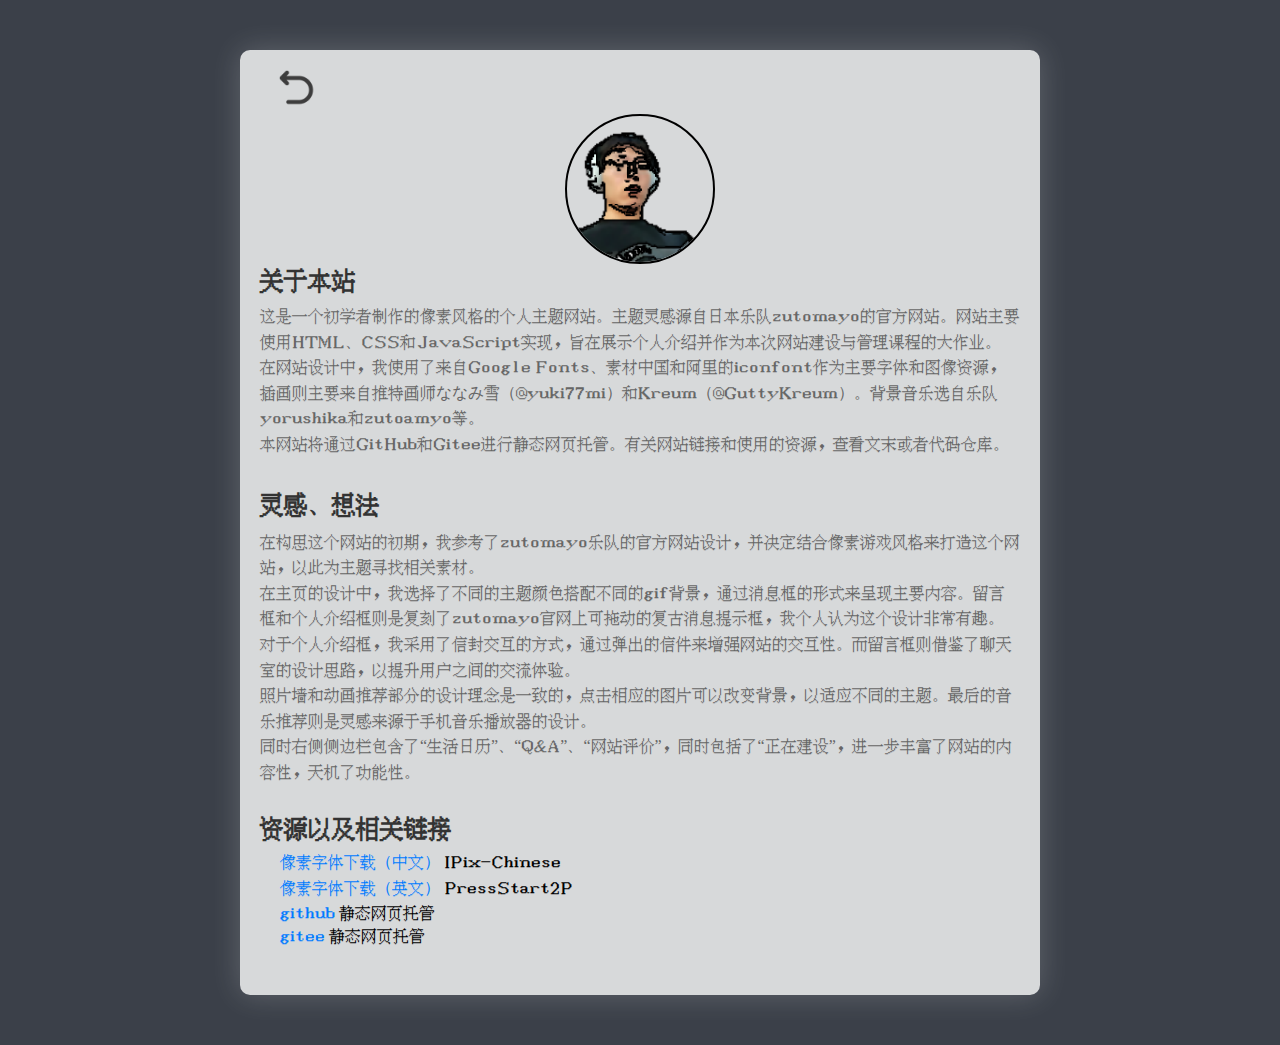
<file: about.html>
<!DOCTYPE html>
<html lang="en">
<head>
    <meta charset="UTF-8">
    <meta name="viewport" content="width=device-width, initial-scale=1.0">
    <title>关于本站</title>
    <link rel="stylesheet" href="style/body_opacity_up.css" type="text/css">
    <link rel="stylesheet" href="style/about.css" type="text/css">
</head>
<body>
    <div class="main-content">
        <div class="box-back">
            <img src="pic/back.png" onclick="backHome()">
        </div>
        <div class="content-top">
            <img src="pic/shaoyi.png">
            <div class="dialogue-box">
                <p>很高兴您能看到这里，感谢您对本站的探索！</p>
            </div>
            <div class="dialogue-box-2">
                <p>这是邵艺，你也可以叫我iyoahs(shaoyi逆序输出结果)。</p>
            </div>
        </div>

        <div class="section">
            <h2>关于本站</h2>
            <p>这是一个初学者制作的像素风格的个人主题网站。主题灵感源自日本乐队zutomayo的官方网站。网站主要使用HTML、CSS和JavaScript实现，旨在展示个人介绍并作为本次网站建设与管理课程的大作业。</p>
            <p>在网站设计中，我使用了来自Google Fonts、素材中国和阿里的iconfont作为主要字体和图像资源，插画则主要来自推特画师ななみ雪（@yuki77mi）和Kreum（@GuttyKreum）。背景音乐选自乐队yorushika和zutoamyo等。</p>
            <p>本网站将通过GitHub和Gitee进行静态网页托管。有关网站链接和使用的资源，查看文末或者代码仓库。</p>
        </div>

        <div class="section">
            <h2>灵感、想法</h2>
            <p>在构思这个网站的初期，我参考了zutomayo乐队的官方网站设计，并决定结合像素游戏风格来打造这个网站，以此为主题寻找相关素材。</p>
            <p>在主页的设计中，我选择了不同的主题颜色搭配不同的gif背景，通过消息框的形式来呈现主要内容。留言框和个人介绍框则是复刻了zutomayo官网上可拖动的复古消息提示框，我个人认为这个设计非常有趣。</p>
            <p>对于个人介绍框，我采用了信封交互的方式，通过弹出的信件来增强网站的交互性。而留言框则借鉴了聊天室的设计思路，以提升用户之间的交流体验。</p>
            <p>照片墙和动画推荐部分的设计理念是一致的，点击相应的图片可以改变背景，以适应不同的主题。最后的音乐推荐则是灵感来源于手机音乐播放器的设计。</p> 
            <p>同时右侧侧边栏包含了“生活日历”、“Q&A”、“网站评价”，同时包括了“正在建设”，进一步丰富了网站的内容性，天机了功能性。</p>
        </div>

        <div class="section">
            <h2>资源以及相关链接</h2>
            <ul>
                <li><a href="font/IPix-Chinese.ttf">像素字体下载（中文）</a> IPix-Chinese</li>
                <li><a href="font/PressStart2P-Regular.ttf">像素字体下载（英文）</a> PressStart2P</li>
                <li><a href="https://iyoahs314.github.io" target="_blank">github</a> 静态网页托管</li>
                <li><a href="https://iyoahs.gitee.io/iyoahs_site/" target="_blank">gitee</a> 静态网页托管</li>
            </ul>
        </div>
    </div>
    <script src="script/about.js" type="text/javascript"></script>
</body>
</html>
</file>
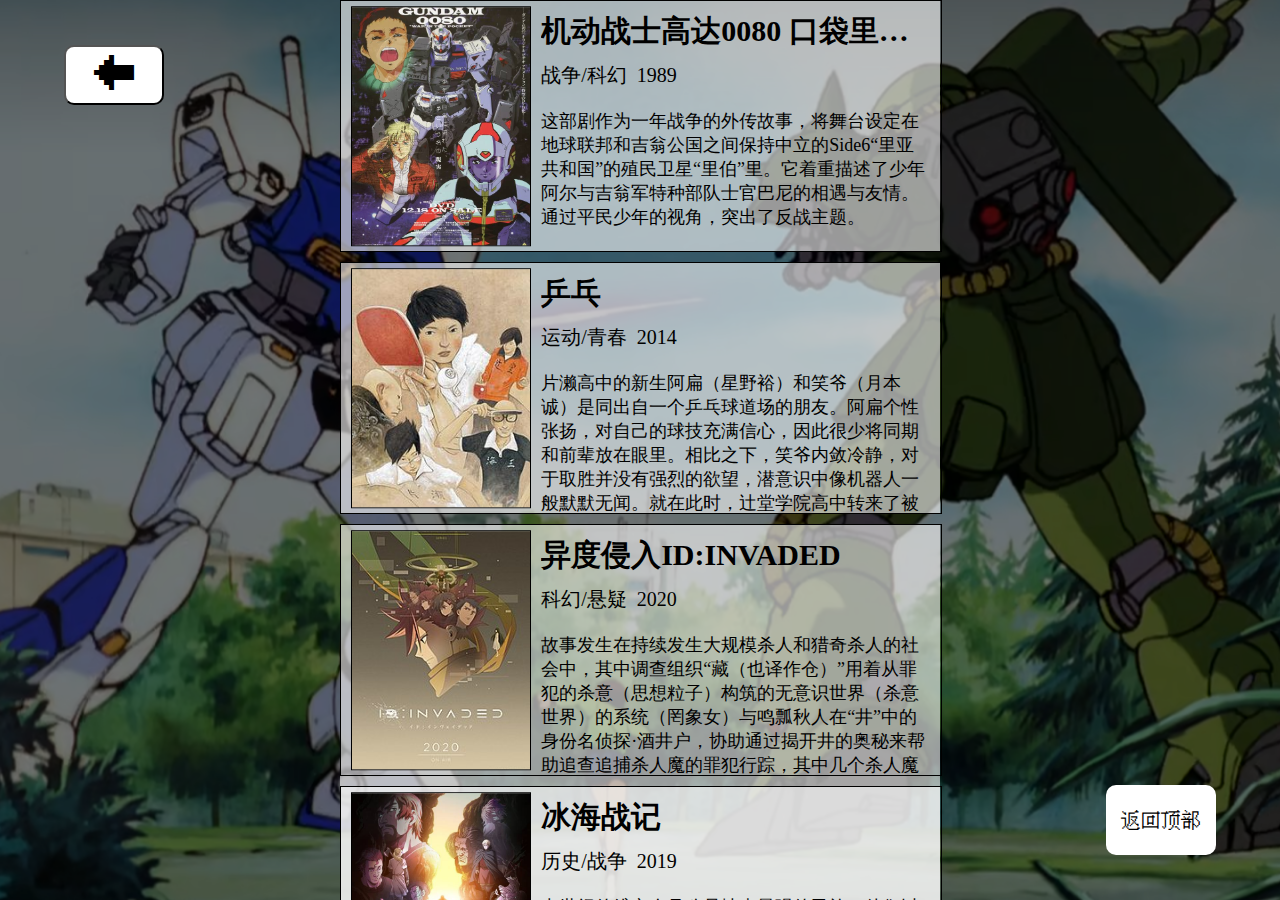
<file: anime.html>
<!DOCTYPE html>
<html lang="en">
<head>
    <meta charset="UTF-8">
    <meta name="viewport" content="width=device-width, initial-scale=1.0">
    <title>动画推荐</title>
    <link rel="stylesheet" href="style/body_opacity_up.css" type="text/css">
    <link rel="stylesheet" href="style/anime.css" type="text/css">
</head>
<body>
    <div class="main-body">
        <button class="back-home" onclick="backHome()">
            &larr;
        </button>
        <a href="#top-img" class="to-top">
            返回顶部
        </a>
        <div class="main-content">
            <div class="anime-content">
                <div class="anime-image-box">
                    <img src="pic/anime-pic/0080_gundam.jpg" id="top-img" onclick="changeBackground(event)">
                </div>
                <div class="anime-intro-box">
                    <div class="anime-title">
                        机动战士高达0080 口袋里的战争
                    </div>
                    <div class="anime-tag">
                        战争/科幻&nbsp;&nbsp;1989
                    </div>
                    <div class="anime-summary">
                        这部剧作为一年战争的外传故事，将舞台设定在地球联邦和吉翁公国之间保持中立的Side6“里亚共和国”的殖民卫星“里伯”里。它着重描述了少年阿尔与吉翁军特种部队士官巴尼的相遇与友情。通过平民少年的视角，突出了反战主题。
                    </div>
                </div>
            </div>
        </div>

        <div class="main-content">
            <div class="anime-content">
                <div class="anime-image-box">
                    <img src="pic/anime-pic/Pingpong.jpg" onclick="changeBackground(event)">
                </div>
                <div class="anime-intro-box">
                    <div class="anime-title">
                        乒乓
                    </div>
                    <div class="anime-tag">
                        运动/青春&nbsp;&nbsp;2014
                    </div>
                    <div class="anime-summary">
                        片濑高中的新生阿扁（星野裕）和笑爷（月本诚）是同出自一个乒乓球道场的朋友。阿扁个性张扬，对自己的球技充满信心，因此很少将同期和前辈放在眼里。相比之下，笑爷内敛冷静，对于取胜并没有强烈的欲望，潜意识中像机器人一般默默无闻。就在此时，辻堂学院高中转来了被踢出中国国家队的孔文革，他自视甚高，完全不把日本选手的技术放在眼里。与此同时，高手云集的海王学院高中也在备战接下来的大赛，他们正蓄势待发。
                    </div>
                </div>
            </div>
        </div>

        <div class="main-content">
            <div class="anime-content">
                <div class="anime-image-box">
                    <img src="pic/anime-pic/ID_INVADED.jpg" onclick="changeBackground(event)">
                </div>
                <div class="anime-intro-box">
                    <div class="anime-title">
                        异度侵入ID:INVADED
                    </div>
                    <div class="anime-tag">
                        科幻/悬疑&nbsp;&nbsp;2020
                    </div>
                    <div class="anime-summary">
                        故事发生在持续发生大规模杀人和猎奇杀人的社会中，其中调查组织“藏（也译作仓）”用着从罪犯的杀意（思想粒子）构筑的无意识世界（杀意世界）的系统（罔象女）与鸣瓢秋人在“井”中的身份名侦探·酒井户，协助通过揭开井的奥秘来帮助追查追捕杀人魔的罪犯行踪，其中几个杀人魔的井中出现了同样面貌的以约翰·沃克为命名的人影。
                </div>
            </div>
        </div>

        <div class="main-content">
            <div class="anime-content">
                <div class="anime-image-box">
                    <img src="pic/anime-pic/vinland_saga.jpg" onclick="changeBackground(event)">
                </div>
                <div class="anime-intro-box">
                    <div class="anime-title">
                        冰海战记
                    </div>
                    <div class="anime-tag">
                        历史/战争&nbsp;&nbsp;2019
                    </div>
                    <div class="anime-summary">
                        中世纪的维京人号称是地表最强的民族，他们以残暴的手段袭击欧陆。一位传说中的战士托尔兹的儿子托尔芬，父亲死后在残酷的战场上长大，跟着杀父仇人阿谢拉德四处征战，并在杀父仇人死后，在赎罪与救赎中找寻着梦幻的大地“文兰”。
                    </div>
                </div>
            </div>
        </div>

        <div class="main-content">
            <div class="anime-content">
                <div class="anime-image-box">
                    <img src="pic/anime-pic/summer_goust.jpg" onclick="changeBackground(event)">
                </div>
                <div class="anime-intro-box">
                    <div class="anime-title">
                        夏日幽灵
                    </div>
                    <div class="anime-tag">
                        治愈/青春/奇幻&nbsp;&nbsp;2021
                    </div>
                    <div class="anime-summary">
                        “知道夏日幽灵吗？”通过网络相识的高中生，友也、葵、凉。据称，都市传说中被称作“夏日幽灵”的是一位年轻女性的幽灵，只要燃放烟花她就会现身。无法迈向心仪人生的“友也”寻找不到容身之处的"葵"美好未来不翼而飞的"凉"他们分别有着必须见到夏日幻魂的理由。在生与死交织的夏夜，三人各自的思虑会迈向何方呢——
                    </div>    
                </div>
            </div>
        </div>

        <div class="main-content">
            <div class="anime-content">
                <div class="anime-image-box">
                    <img src="pic/anime-pic/linnneng100.jpg" onclick="changeBackground(event)">
                </div>
                <div class="anime-intro-box">
                    <div class="anime-title">
                        灵能100%
                    </div>
                    <div class="anime-tag">
                        励志/青春/战斗&nbsp;&nbsp;2019
                    </div>
                    <div class="anime-summary">
                        眼睛只看到金钱的江湖骗子灵幻新隆衣冠楚楚，道貌岸然，巧舌如簧，他以灵能力者的身份替委托者解决各种诡异事件，其实半点灵力没有。每当遇见真正的恶灵而又无法解决时，灵幻便会叫来他的弟子——真正拥有超强令能力的中学生影山茂夫（绰号“龙套”）。龙套君无论在学校还是家中都毫无存在感，呆呆傻傻的他隐藏着常人甚至灵能力者都难以想象的可怕力量。每当他的灵能力值达到100%时，他的对手必将遭遇有生以来最可怕的回忆。在与灵幻老师修行的过程中，龙套君遇到了各式各样的敌人，灵魂深处的自我也渐渐苏醒
                    </div>    
                </div>
            </div>
        </div>

        <div class="main-content">
            <div class="anime-content">
                <div class="anime-image-box">
                    <img src="pic/anime-pic/jishengshou.jpg" onclick="changeBackground(event)">
                </div>
                <div class="anime-intro-box">
                    <div class="anime-title">
                        寄生兽:生命的准则
                    </div>
                    <div class="anime-tag">
                        恐怖/科幻/黑暗&nbsp;&nbsp;2014
                    </div>
                    <div class="anime-summary">
                        某天于地球上空出现无数孢子，从孢子中诞生的幼虫侵入人类身体后，游向脑部并进行寄生，完成后便与脑部同化。被寄生后头部能任意变形，并开始捕杀与宿主同种的人类。由于寄生生物的出现导致频频出现“碎尸杀人事件”，但人类却欠缺警觉性地忽视这些惨案，而随着寄生生物逐渐了解人类社会后，学会了计划组织并利用政治的权柄保障己方族类的生存，人类的未来陷入无尽的恐慌中。
                    </div>    
                </div>
            </div>
        </div>

        <div class="main-content">
            <div class="anime-content">
                <div class="anime-image-box">
                    <img src="pic/anime-pic/boys_school.jpg" onclick="changeBackground(event)">
                </div>
                <div class="anime-intro-box">
                    <div class="anime-title">
                        男子高中生的日常
                    </div>
                    <div class="anime-tag">
                        校园/青春/喜剧&nbsp;&nbsp;2012
                    </div>
                    <div class="anime-summary">
                        《男子高中生的日常》以真田北男校为舞台，围绕着主角忠邦，以及他的死党秀则和吉竹的日常高中生活而展开。忠邦主要担任吐槽的角色，长相中性的他常常被秀则和吉竹联合欺负。登场人物还有同校学生会的元治、唐泽、副会长和会长等人，这是一群基本上没有女朋友的男校学生，在鲜有女生参与的情况下，展开了插科打诨的日常高中生活。
                    </div>    
                </div>
            </div>
        </div>
    </div>

    <script src="script/anime.js" type="text/javascript"></script>
</body>
</html>
</file>
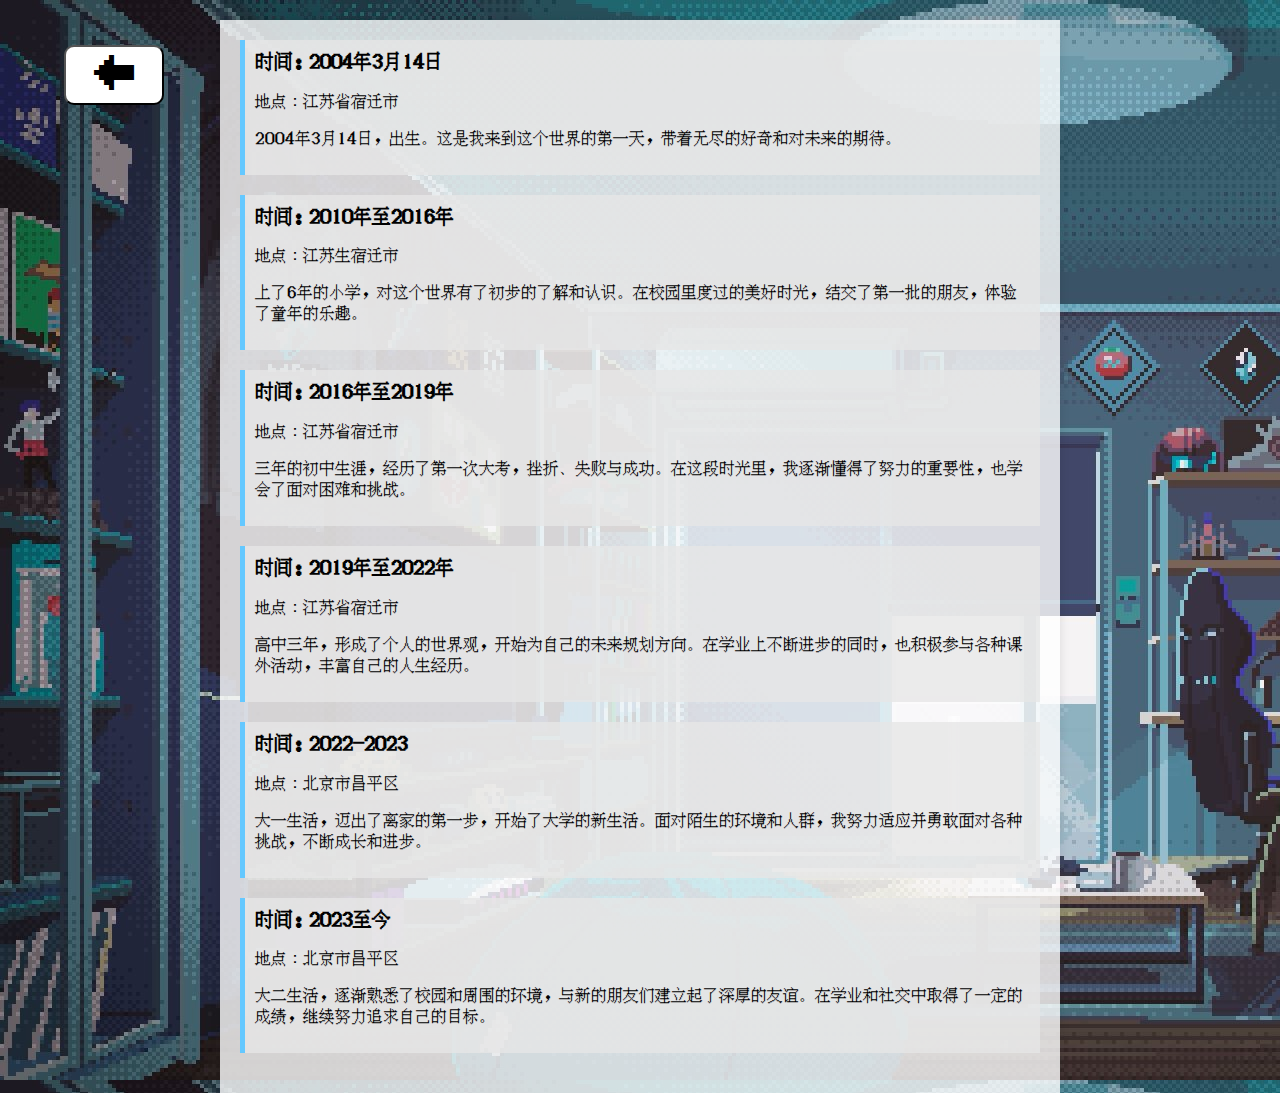
<file: calendar.html>
<!DOCTYPE html>
<html lang="en">
<head>
<meta charset="UTF-8">
<meta name="viewport" content="width=device-width, initial-scale=1.0">
<title>生活日历</title>
<link rel="stylesheet" href="style/body_opacity_up.css" type="text/css">
<link rel="stylesheet" href="style/calendar.css">
</head>
<body>
    <button class="back-home" onclick="backHome()">
        &larr;
    </button>
    <div class="schedule-container">
        <div class="event">
            <h3>时间: 2004年3月14日</h3>
            <p>地点：江苏省宿迁市</p>
            <p>2004年3月14日，出生。这是我来到这个世界的第一天，带着无尽的好奇和对未来的期待。</p>
        </div>
        <div class="event">
            <h3>时间: 2010年至2016年</h3>
            <p>地点：江苏生宿迁市</p>
            <p>上了6年的小学，对这个世界有了初步的了解和认识。在校园里度过的美好时光，结交了第一批的朋友，体验了童年的乐趣。</p>
        </div>
        <div class="event">
            <h3>时间: 2016年至2019年</h3>
            <p>地点：江苏省宿迁市</p>
            <p>三年的初中生涯，经历了第一次大考，挫折、失败与成功。在这段时光里，我逐渐懂得了努力的重要性，也学会了面对困难和挑战。</p>
        </div>
        <div class="event">
            <h3>时间: 2019年至2022年</h3>
            <p>地点：江苏省宿迁市</p>
            <p>高中三年，形成了个人的世界观，开始为自己的未来规划方向。在学业上不断进步的同时，也积极参与各种课外活动，丰富自己的人生经历。</p>
        </div>
        <div class="event">
            <h3>时间: 2022-2023</h3>
            <p>地点：北京市昌平区</p>
            <p>大一生活，迈出了离家的第一步，开始了大学的新生活。面对陌生的环境和人群，我努力适应并勇敢面对各种挑战，不断成长和进步。</p>
        </div>
        <div class="event">
            <h3>时间: 2023至今</h3>
            <p>地点：北京市昌平区</p>
            <p>大二生活，逐渐熟悉了校园和周围的环境，与新的朋友们建立起了深厚的友谊。在学业和社交中取得了一定的成绩，继续努力追求自己的目标。</p>
        </div>
    </div>
</body>
<script src="script/problem-calendar.js" type="text/javascript"></script
</html>
</file>
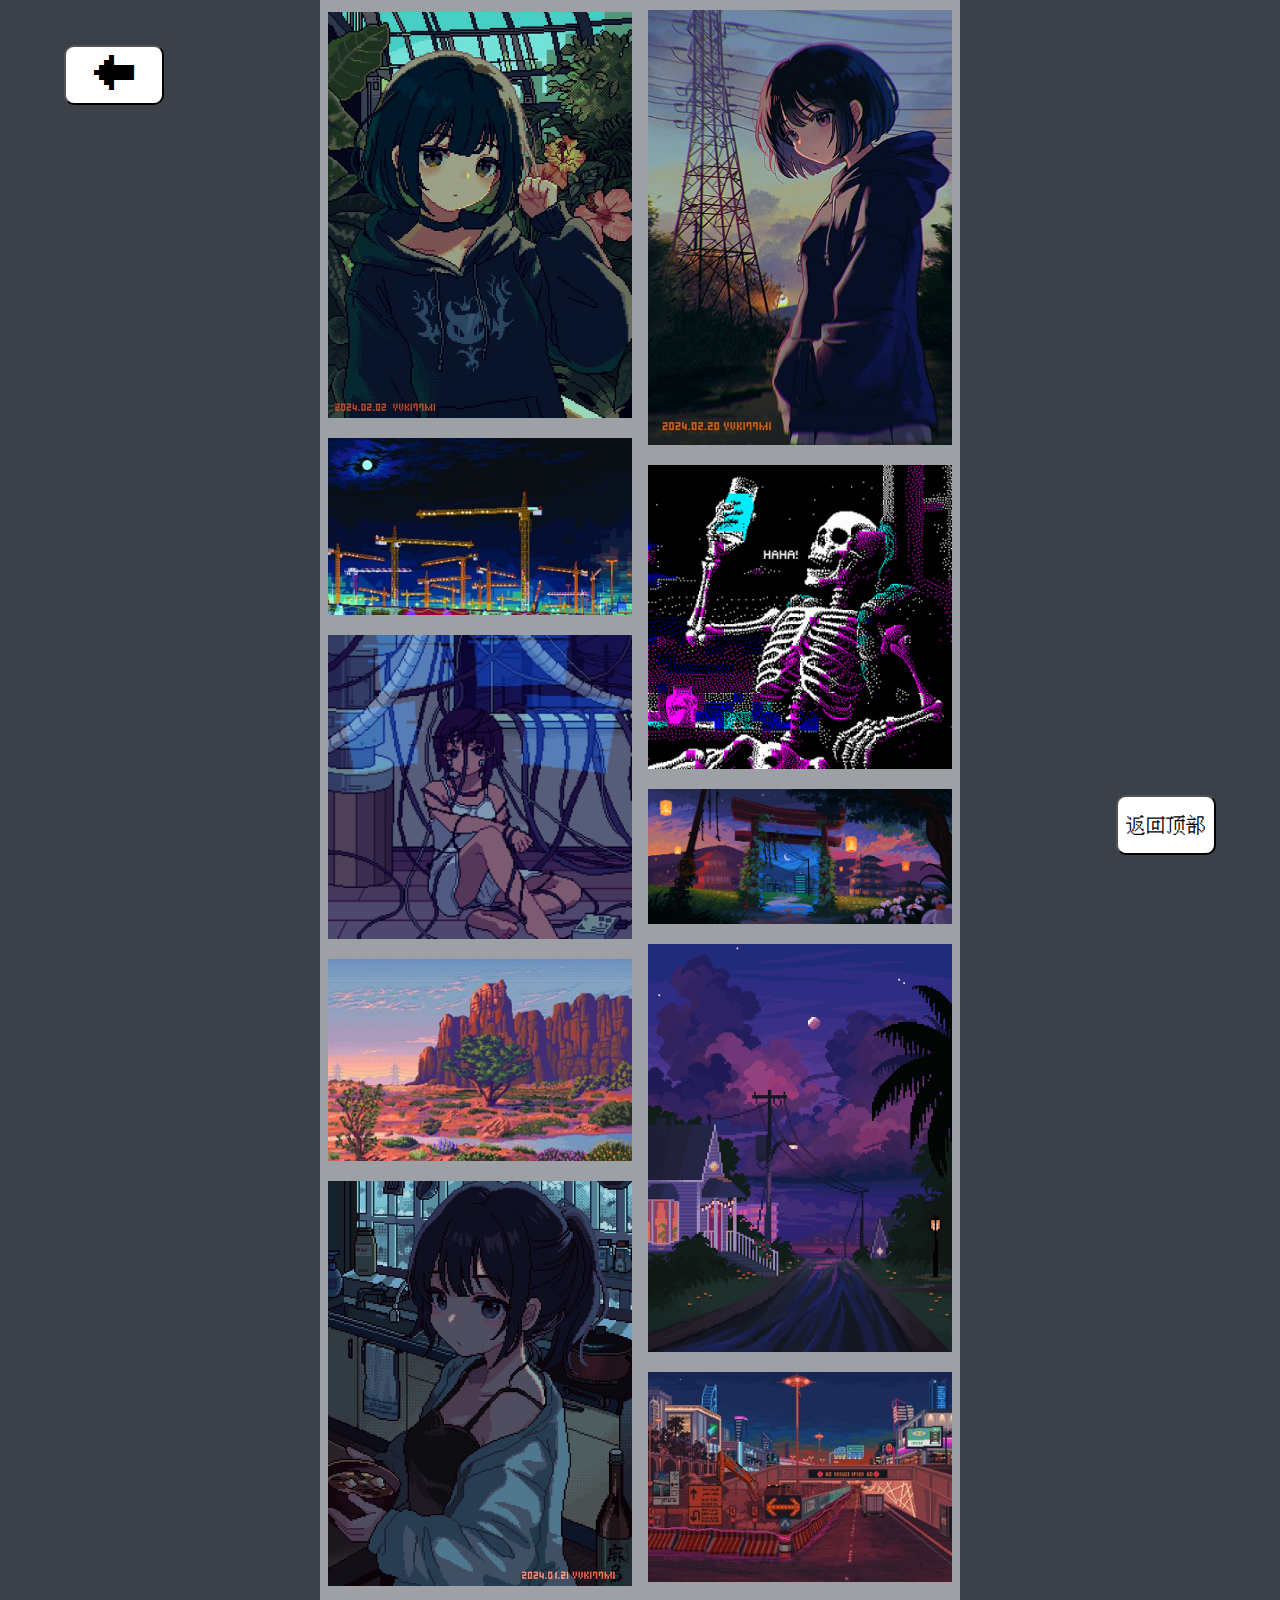
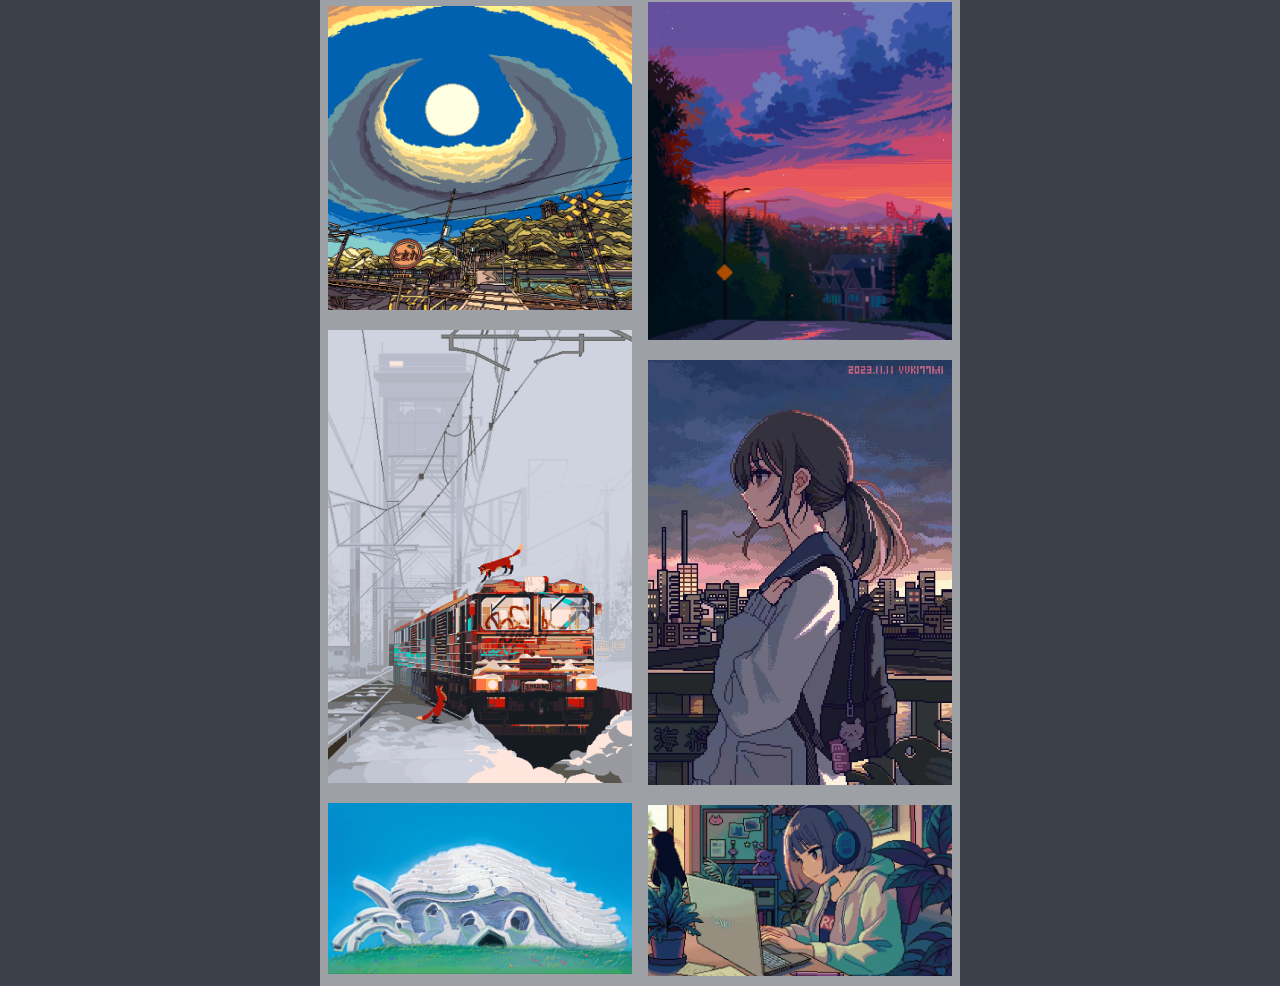
<file: image.html>
<!DOCTYPE html>
<html lang="en">
<head>
<meta charset="UTF-8">
<meta name="viewport" content="width=device-width, initial-scale=1.0">
<title>图片集锦</title>
<link rel="stylesheet" href="style/body_opacity_up.css" type="text/css">
<link rel="stylesheet" href="style/image.css" type="text/css">
</head>
<body>
  <button class="back-home" onclick="backHome()">
   &larr;
  </button>
  <button class="to-top" onclick="topFunction()">
    返回顶部
  </button>
  <div class="image-wall">
    <div class="image-wall-left">
      <img src="pic/image_wall/image1.jpg" onclick="changeBackground(event)">
      <img src="pic/image_wall/image2.jpg" onclick="changeBackground(event)">
      <img src="pic/image_wall/image3.jpg" onclick="changeBackground(event)">
      <img src="pic/image_wall/image4.jpg" onclick="changeBackground(event)">
      <img src="pic/image_wall/image5.jpg" onclick="changeBackground(event)">
      <img src="pic/image_wall/image6.jpg" onclick="changeBackground(event)">
      <img src="pic/image_wall/image7.jpg" onclick="changeBackground(event)">
      <img src="pic/image_wall/image8.jpg" onclick="changeBackground(event)">
    </div>

    <div class="image-wall-right">
      <img src="pic/image_wall/image9.jpg" onclick="changeBackground(event)">
      <img src="pic/image_wall/image10.jpg" onclick="changeBackground(event)">
      <img src="pic/image_wall/image11.jpg" onclick="changeBackground(event)">
      <img src="pic/image_wall/image12.jpg" onclick="changeBackground(event)">
      <img src="pic/image_wall/image13.jpg" onclick="changeBackground(event)">
      <img src="pic/image_wall/image14.jpg" onclick="changeBackground(event)">
      <img src="pic/image_wall/image15.jpg" onclick="changeBackground(event)">
      <img src="pic/image_wall/image16.jpg" onclick="changeBackground(event)">
    </div>
  </div>
  <script src="script/image.js" type="text/javascript"></script>
</body>
</html>
</file>
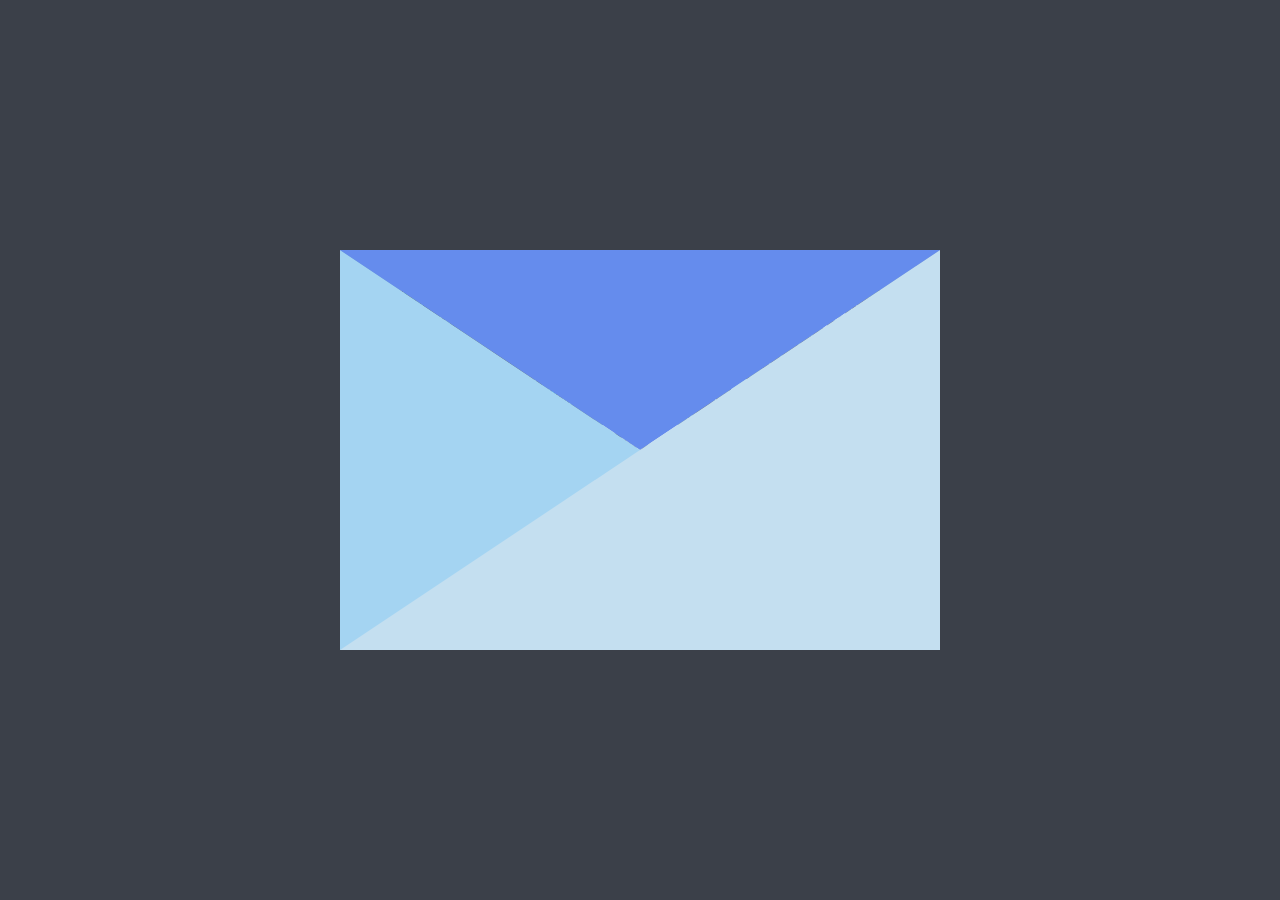
<file: intro.html>
<!DOCTYPE html>
<html lang="en">
<head>
    <meta charset="UTF-8">
    <meta name="viewport" content="width=device-width, initial-scale=1.0">
    <title>个人介绍</title>
    <link rel="stylesheet" href="style/body_opacity_up.css" type="text/css"1>
    <link rel="stylesheet" href="style/intro.css" type="text/css">
</head>
<body>
    <div class="wrapper">
        <div class="lid one"></div>
        <div class="lid two"></div>
        <div class="envelope"></div>
        <div class="letter">
            <div class="thumbnail">
                <div class="click-background-box">
                    <img src="pic/intro_background.png" class="click-img">
                </div>
                <div class="img-box">
                    <img src="pic/iyoahs.jpg" class="pic-iyoahs">
                </div>
                <div class="main-body">
                    <div class="part">
                        <h2>Abort Me</h2>
                        <p>Name:邵艺(iyoahs)</p>
                        <p>School:华北电力大学(NCEPU)</p>
                        <p>Major:信息管理与信息系统</p>
                        <p>Age:20岁</p>
                        <h2>Skills</h2>
                        <p>编程语言:python、java、c语言、javaScript</p>
                        <p>技能方向:计算机视觉、机器学习、深度学习、web前后端</p>
                        <h2>Hobbies</h2>
                        <p>动画、漫画、高达模型制作、J-Pop</p>
                    </div>
                    <div class="back-index-box">
                        <div class="back-index">返回主页</div>
                    </div>
                </div>
            </div>
        </div>
    </div>
</body>
<script src="script/intro.js" type="text/javascript"></script>
</html>
</file>
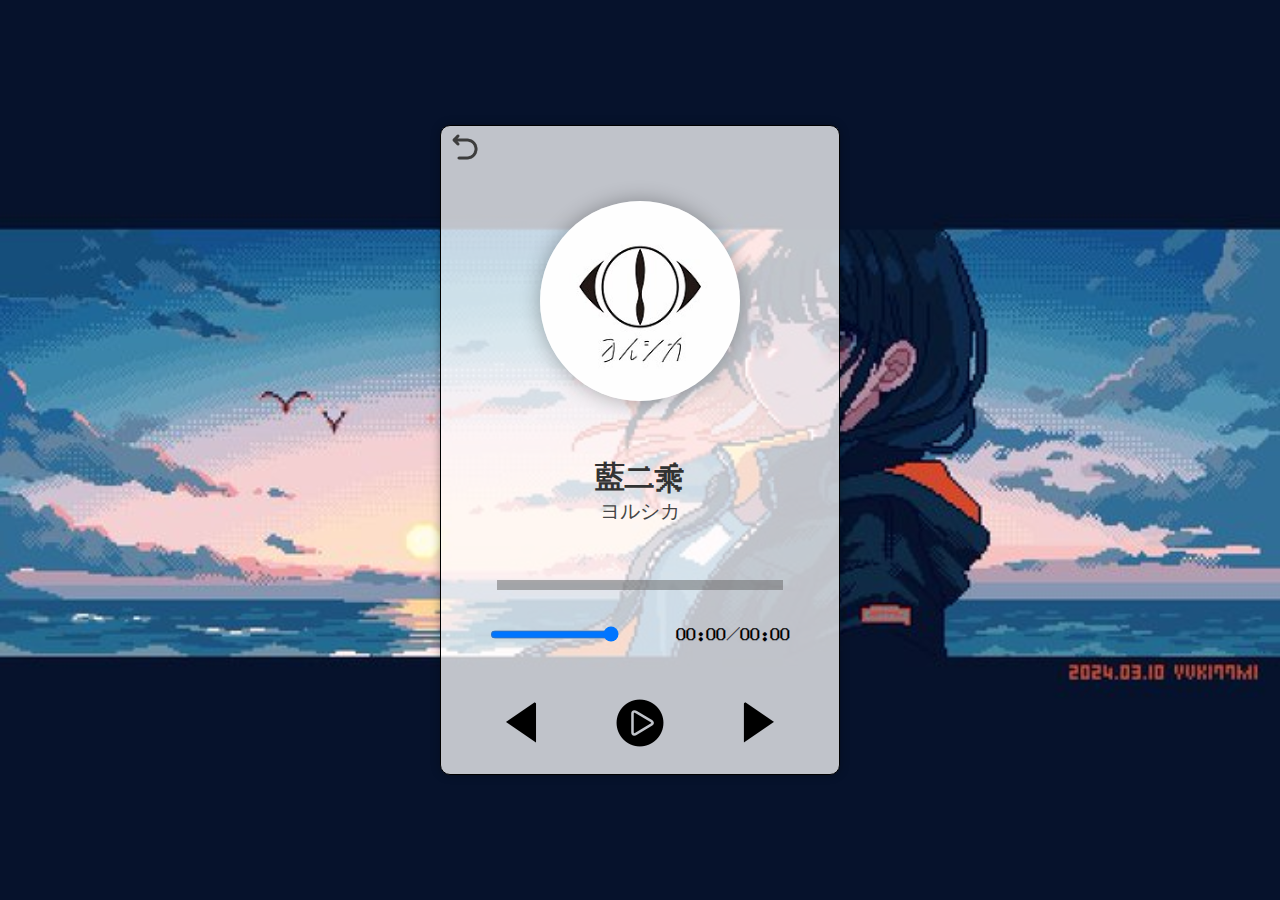
<file: music.html>
<!DOCTYPE html>
<html lang="en">
<head>
    <meta charset="UTF-8">
    <meta name="viewport" content="width=device-width, initial-scale=1.0">
    <title>音乐推荐</title>
    <link rel="stylesheet" href="style/body_opacity_up.css" type="text/css">
    <link rel="stylesheet" href="style/music.css" type="text/css">
</head>
<body> 
   <div class="main-content">
        <div class="box-back">
            <img src="pic/back.png" onclick="backHome()">
        </div>
        <div class="box-player">
            <div class="cd-image pause"></div>
            <div class="music-info">
                <div class="music-name">藍二乘</div>
                <div class="music-artist">ヨルシカ</div>
            </div>
            <div id="progressBar" onclick="changeProgress(event)">
                <div id="progress"></div>
            </div>
            <div class="time-sound">
                <input type="range" min="0" max="1" step="0.01" value="1" oninput="setVolume(this.value)">
                <div class="time">00:00/00:00</div>
            </div>
            <audio id="myAudio" src="music/yorushika_藍二乘.mp3"></audio>
            <div class="buttons">
                <div class="button left" onclick="toPrevMusic()"></div>
                <div class="button play-button" onclick="playPause()"></div>
                <div class="button right" onclick="toNextMusic()"></div>
            </div>
        </div>
   </div>
   <script src="script/music.js" type="text/javascript"></script>
</body>
</html>
</file>
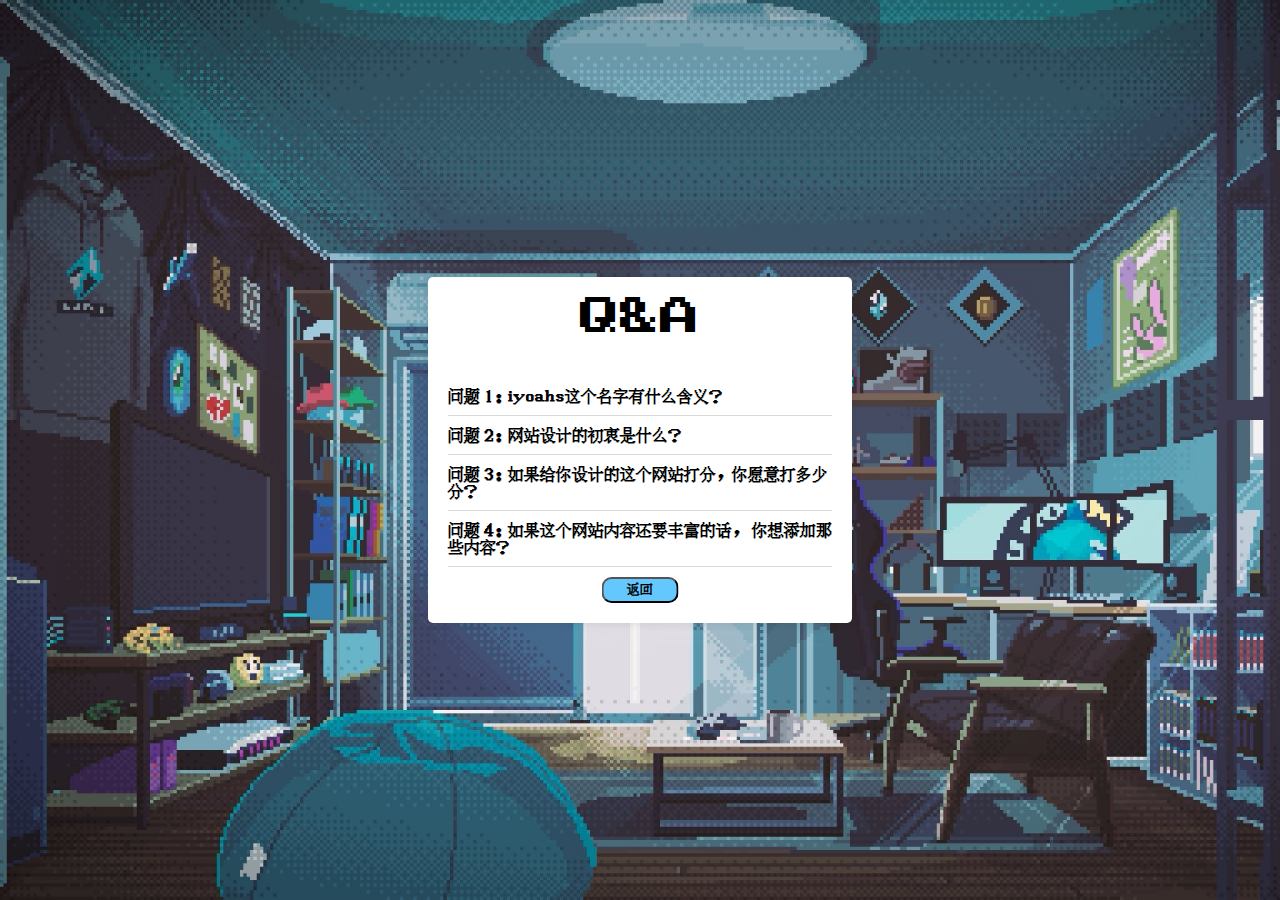
<file: problem.html>
<!DOCTYPE html>
<html lang="en">
<head>
<meta charset="UTF-8">
<meta name="viewport" content="width=device-width, initial-scale=1.0">
<title>Q&A</title>
<link rel="stylesheet" href="style/body_opacity_up.css" type="text/css">
<link rel="stylesheet" href="style/problem.css" type="text/css">
</head>
<body>

<div class="faq-container">
    <div class="title">Q&A</div>
    <div class="faq-item">
        <div class="faq-question">问题 1: iyoahs这个名字有什么含义?</div>
        <div class="faq-answer">答案 1: shaoyi 反过来写就是 iyoahs。</div>
    </div>
    <div class="faq-item">
        <div class="faq-question">问题 2: 网站设计的初衷是什么?</div>
        <div class="faq-answer">答案 2: 网站原本是打算放在个人服务器上进行展示，机缘巧合，正好依托“网站建设与管理”这门课程。</div>
    </div>
    <div class="faq-item">
        <div class="faq-question">问题 3: 如果给你设计的这个网站打分，你愿意打多少分?</div>
        <div class="faq-answer">答案 3: 如果满分是100分,我认为能打60。剩下的30分主要是针对部分设计的新手引导功能没有做的很好,由于赶工时以及接下来还有其他的任务,包括想做的比如网页互动游戏功能模块未能实现,基于素材的限制,添加一些视频素材丰富内容也未能进行,很多代码冗余重复也未能优化。</div>
    </div>
    <div class="faq-item">
        <div class="faq-question">问题 4: 如果这个网站内容还要丰富的话， 你想添加那些内容?</div>
        <div class="faq-answer">答案 4: 之前看到过一个网页版的猫咪游戏,用户的鼠标就是逗猫棒,猫咪会根据用户行为做出反馈,我觉得这个很有意思。同时,类似于一些网页探索解密游戏,我也想试试。也可以尝试使用openai的web api等,实现一些有趣的在线聊天机器人等。</div>
    </div>
    <button onclick="backHome()">返回</button>
</div>

<script src="script/problem-calendar.js" type="text/javascript"></script>

</body>
</html>
</file>
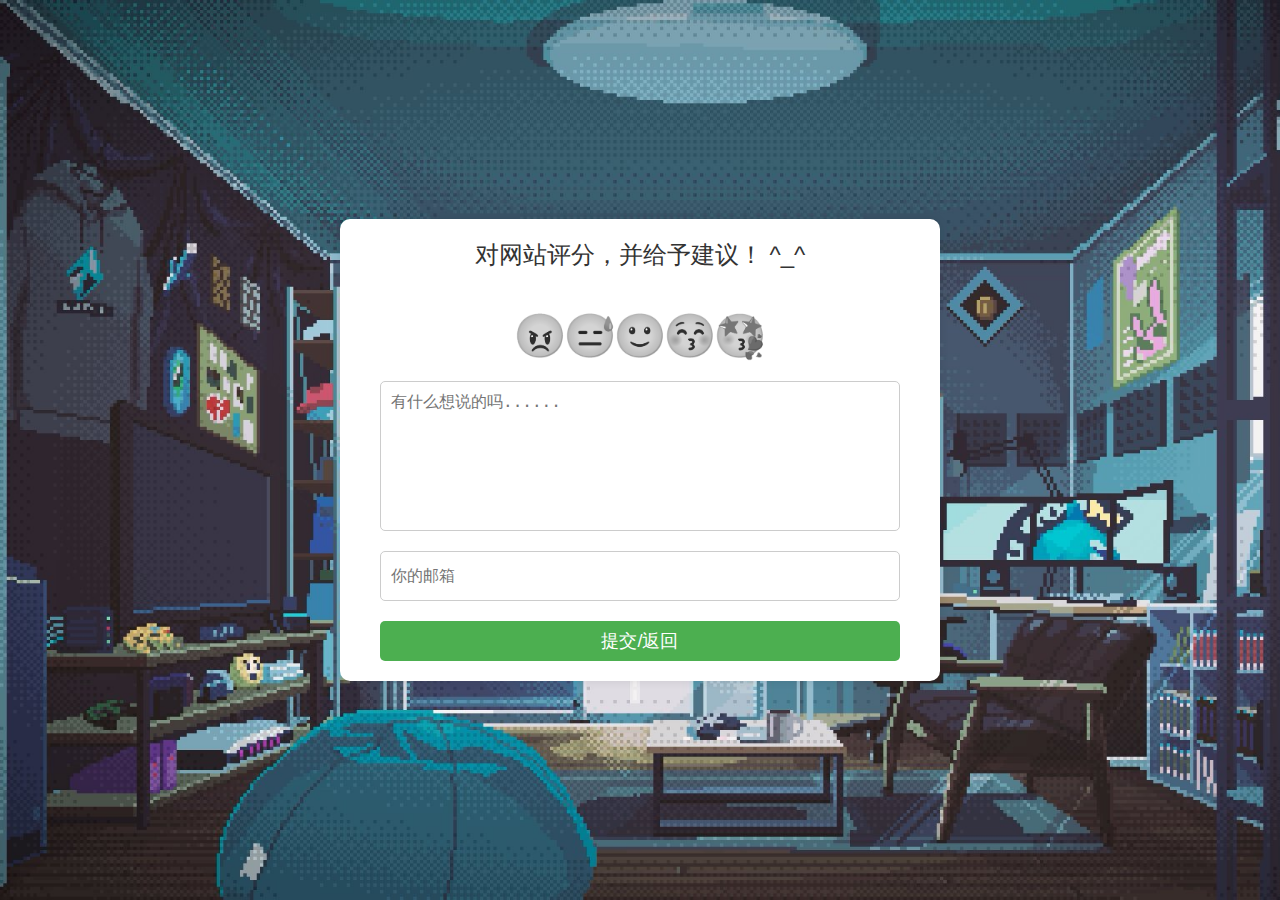
<file: star.html>
<!DOCTYPE html>
<html lang="en">
<head>
    <meta charset="UTF-8">
    <meta name="viewport" content="width=device-width, initial-scale=1.0">
    <title>Feedback</title>
    <link rel="stylesheet" href="style/body_opacity_up.css" type="text/css">
    <link rel="stylesheet" href="style/star.css" type="text/css">
</head>
<body>
    <div class="main-container">
        <div class="heading">
            对网站评分，并给予建议！ ^_^
        </div>
        <div class="star-container">
            <div class="stars" style="background-image: url('pic/star_level_dark1.png');"></div>
            <div class="stars" style="background-image: url('pic/star_level_dark2.png');"></div>
            <div class="stars" style="background-image: url('pic/star_level_dark3.png');"></div>
            <div class="stars" style="background-image: url('pic/star_level_dark4.png');"></div>
            <div class="stars" style="background-image: url('pic/star_level_dark5.png');"></div>
        </div>
        <textarea name="feedback" id="feedback" placeholder="有什么想说的吗......" rows="5"></textarea>
        <input type="email" name="name" id="name" placeholder="你的邮箱">
        <button class="fadeback-button" onclick="submit()">提交/返回</button>
    </div>
</body>
<script src="script/star.js" type="text/javascript"></script>
</html>
</file>
<file: style/body_opacity_up.css>
body {
    opacity: 1;
    animation: opacity_up 1s;
}

@keyframes opacity_up {
    from {
        opacity: 0;
    }
    to {
        opacity: 1;
    }
}
</file>
<file: style/about.css>
@font-face {
    font-family: "IPix";
    src: url("../font/IPix-Chinese.ttf");
}

* {
    margin: 0;
    padding: 0;
    box-sizing: border-box;
    font-family: "IPix";
}

body {
    font-family: Arial, sans-serif;
    background-color: #3B4049;
}

.box-back {
    position: relative;
    width: 100%;
    height: auto;
}

.box-back img {
    width: 40px;
    aspect-ratio: 1 / 1;
    position: relative;
    top: 2%;
    left: 2%;
    background-size: cover;
    background-position: center;
    cursor: pointer;
    transition: all 0.1s;
}

.box-back img:hover {
    transform: scale(1.1);
}

.main-content {
    max-width: 800px;
    margin: 50px auto;
    background-color: rgba(255, 255, 255, 0.8);
    border-radius: 10px;
    box-shadow: 0 0 30px rgba(255, 255, 255, 0.2);
    padding: 20px;
}

.content-top {
    position: relative;
}

.content-top img {
    position: relative;
    left: 50%;
    transform: translateX(-50%);
    width: 150px;
    height: 150px;
    border-radius: 50%;
    border: 2px solid black;
    cursor: pointer;
}

.dialogue-box {
    opacity: 0;
    position: absolute;
    bottom: 50%;
    left: calc(50% + 100px);
    background-color: white;
    border: 1px solid black;
    border-radius: 5px;
    padding: 10px;
    width: 200px;
    text-align: center;
    font-size: 18px;
    color: black;
    box-shadow: 0 0 10px rgba(0, 0, 0, 0.2);
}

.dialogue-box-2 {
    opacity: 0;
    position: absolute;
    bottom: 35%;
    right: calc(50% + 100px);
    background-color: white;
    border: 1px solid black;
    border-radius: 5px;
    padding: 10px;
    width: 200px;
    text-align: center;
    font-size: 18px;
    color: black;
    box-shadow: 0 0 10px rgba(0, 0, 0, 0.2);
}

.section {
    margin-bottom: 30px;
}

.section h2 {
    font-size: 24px;
    margin-bottom: 10px;
    color: #333;
}

.section p {
    font-size: 16px;
    line-height: 1.6;
    color: #666;
}

.section ul {
    list-style: none;
    padding-left: 20px;
}

.section ul li {
    margin-bottom: 5px;
}

.section ul li a {
    color: #007bff;
    text-decoration: none;
    transition: color 0.3s ease;
}

.section ul li a:hover {
    color: #0056b3;
}

@keyframes dialog-appear {
    0% {
        opacity: 0;
    }
    50% {
        opacity: 0.6;
    }
    94% {
        opacity: 1;
    }
    97% {
        opacity: 0;
    }
    100% {
        opacity: 1;
    }
}
</file>
<file: style/anime.css>
@font-face {
    font-family: "press";
    src: url("../font/PressStart2P-Regular.ttf");
  }

@font-face {
    font-family: "IPix";
    src: url("../font/IPix-Chinese.ttf");
}

* {
    margin: 0;
    padding: 0;
}

body {
    width: 100vw;
    height: 100vh;
    background-image: url("../pic/anime-pic/0080_gundam_back.jpg");
    background-size: cover;
    background-position: center;
    overflow-x: hidden;
    transition: all 1s ease-in-out;
}

.main-body {
    width: 100%;
    height: 100%;
    background-color: rgba(0, 0, 0, 0.5);
    overflow-x: hidden;
    scroll-behavior: smooth;
}

.back-home {
    position: fixed;
    top: 5%;
    left: 5%;
    width: 100px;
    height: 60px;
    border-radius: 10px;
    font-size: 40px;
    font-family: press;
    color: black;
    background-color: white;
    cursor: pointer;
    text-align: center;
    padding: 5px;
}

.back-home:hover {
    color: white;
    background-color: black;
    animation: text-move 1s infinite;
}

.to-top {
    display: flex;
    justify-content: center;
    align-items: center;
    position: fixed;
    bottom: 5%;
    right: 5%;
    width: 100px;
    height: 60px;
    border-radius: 10px;
    font-size: 20px;
    font-family: IPix;
    color: black;
    background-color: white;
    cursor: pointer;
    text-align: center;
    padding: 5px;
    text-decoration: none;
}

.to-top:hover {
    background-color: black;
    color: white;
}

.back-color {
    position: absolute;
    width: 100vw;
    height: 100%;
}

.main-content {
    position: relative;
    left: 50%;
    transform: translateX(-50%);
    width: 600px;
    background-color: rgba(255, 255, 255, 0.6);
}

.main-content .anime-content {
    width: 100%;
    height: 250px;
    border: 1px solid black;
    margin-bottom: 10px;
    display: flex;
    justify-content: space-between;
}

.main-content .anime-content .anime-image-box {
    height: 95%;
    aspect-ratio: 3 / 4;
    border: 1px solid black;
    position: relative;
    top: 50%;
    transform: translateY(-50%);
    margin-left: 10px;
}

.main-content .anime-content .anime-image-box img {
    height: 100%;
    width: 100%;
    object-fit: cover;
    transition: all 0.4s;
    cursor: pointer;
}

.main-content .anime-content .anime-image-box img:hover {
    opacity: 0.7;
}

.main-content .anime-content .anime-intro-box {
    flex: 1;
    margin: 10px;
    width: 400px;
    height: 240px;
    overflow-y: scroll;
    overflow-x: hidden;
} 

.main-content .anime-content .anime-intro-box::-webkit-scrollbar {
    display: none;
}

.main-content .anime-content .anime-intro-box .anime-title {
    font-size: 30px;
    font-weight: bold;
    white-space: nowrap; 
    overflow: hidden;
    text-overflow: ellipsis; 
    margin-bottom: 10px;
}

.main-content .anime-content .anime-intro-box .anime-tag {
    font-size: 20px;
    white-space: nowarp;
    overflow: hidden;
    text-overflow: ellipsis;
    margin-bottom: 20px;
}

.main-content .anime-content .anime-intro-box .anime-summary {
    font-size: 18px;
    margin-bottom: 10px;
}

@keyframes text-move {
    from {
        text-align: end;
    }
    to {
        text-align: start;
    }
}
</file>
<file: style/calendar.css>
@font-face {
    font-family: "IPix";
    src: url("../font/IPix-Chinese.ttf");
}

@font-face {
    font-family: "press";
    src: url("../font/PressStart2P-Regular.ttf");
}

* {
    font-family: "IPix";
}

body {
    margin: 0;
    padding: 0;
    font-family: Arial, sans-serif;
    width: 100vw;
    height: 100vh;
    background-image: url("../pic/intro_background.png");
}

.back-home {
    position: fixed;
    top: 5%;
    left: 5%;
    width: 100px;
    height: 60px;
    border-radius: 10px;
    font-size: 40px;
    font-family: "press";
    color: black;
    background-color: white;
    cursor: pointer;
    text-align: center;
    padding: 5px;
}

.back-home:hover {
    color: white;
    background-color: black;
    animation: text-move 1s infinite;
}

.box-back img:hover {
    transform: scale(1.1);
}

.schedule-container {
    max-width: 800px;
    margin: 20px auto;
    background-color: rgb(255, 255, 255, 0.8);
    padding: 20px;
    box-shadow: 0 0 10px rgba(0, 0, 0, 0.1);
}

.event {
    margin-bottom: 20px;
    padding: 10px;
    background-color: rgb(230, 230, 230, 0.8);
    border-left: 5px solid rgb(100, 200, 255);
    transition: 0.1s;
}

.event:hover {
    opacity: 0.5;
}

.event h3 {
    margin-top: 0;
}

@keyframes text-move {
from {
    text-align: end;
}
to {
    text-align: start;
}
}
</file>
<file: style/image.css>
@font-face {
  font-family: "press";
  src: url("../font/PressStart2P-Regular.ttf");
}

@font-face {
  font-family: "IPix";
  src: url("../font/IPix-Chinese.ttf");
}

* {
  padding: 0;
  margin: 0;
}

body {
  width: 100vw;
  background-color: #3B4049;
  background-size: contain;
  background-position: center;
}

.back-home {
  position: fixed;
  top: 5%;
  left: 5%;
  width: 100px;
  height: 60px;
  border-radius: 10px;
  font-size: 40px;
  font-family: press;
  color: black;
  background-color: white;
  cursor: pointer;
  text-align: center;
  padding: 5px;
}

.back-home:hover {
  color: white;
  background-color: black;
  animation: text-move 1s infinite;
}

.to-top {
  position: fixed;
  bottom: 5%;
  right: 5%;
  width: 100px;
  height: 60px;
  border-radius: 10px;
  font-size: 20px;
  font-family: IPix;
  color: black;
  background-color: white;
  cursor: pointer;
  text-align: center;
  padding: 5px;
}

.to-top:hover {
  background-color: black;
  color: white;
}

.image-wall {
  position: relative;
  left: 50%;
  transform: translateX(-50%);
  width: 50%;
  display: flex;
}

.image-wall .image-wall-left,
.image-wall .image-wall-right {
  width: 50%;
  display: flex;
  flex-direction: column;
  justify-content: center;
  align-items: center;
  background-color: rgba(255, 255, 255, 0.5);
}

.image-wall .image-wall-left img,
.image-wall .image-wall-right img {
  max-width: 95%; 
  height: auto; 
  padding: 10px;
  cursor: pointer;
}

@keyframes text-move {
  from {
      text-align: end;
  }
  to {
      text-align: start;
  }
}
</file>
<file: style/intro.css>
:root {
    --letter-up: -100px;
}

@font-face {
    font-family: "press";
    src: url("../font/PressStart2P-Regular.ttf");
}

@font-face {
    font-family: "IPix";
    src: url("../font/IPix-Chinese.ttf");
}

* {
    margin: 0;
    padding: 0;
    box-sizing: border-box;
}

body {
    height: 100vh;
    width: 100%;
    display: flex;
    flex-direction: column;
    justify-content: center;
    align-items: center;
    background-color: #3B4049;
    overflow: hidden;
}

.wrapper {
    height: 400px;
    width: 600px;
    background-color: #3760C9;
    position: relative;
    display: flex;
    justify-content: center;
    align-items: center;
    cursor: pointer;
    transition: all 1s;
    z-index:0;
}

.letter {
    position: absolute;
    top: 0;
    width: 80%;
    height: 100%;
    background-color: white;
    border-radius: 15px;
    z-index: 2;
    transition: 0.5s;
    overflow: hidden;
}


.envelope {
    position: absolute;
    height: 100%;
    width: 100%;
    top: 0;
    left: 0;
    border-top: 200px solid transparent;
    border-right: 300px solid #C4DFF0;
    border-bottom: 200px solid #C4DFF0;
    border-left: 300px solid #A4D4F2;
    z-index: 3;
}

.lid {
    position: absolute;
    height: 100%;
    width: 100%;
    top: 0;
    left: 0;
    border-right: 300px solid transparent;
    border-bottom: 200px solid transparent;
    border-left: 300px solid transparent;
    transform-origin: top;
    transition: transform 0.25s linear;
}

.lid.one {
    border-top:200px solid #658CED;
    transform: rotateX(0deg);
    z-index: 3;
    transition: all 0.1s;
    transition-delay: 0.75s;
} 

.lid.two {
    border-top: 200px solid #3760C9;
    transform: rotateX(90deg);
    z-index: 1;
    transition-delay: 0.5s;
}


.wrapper:hover .lid.one {
    transform: rotateX(90deg);
    transition-delay: 0s;
}

.wrapper:hover .lid.two {
    transform: rotateX(100deg);
    transition-delay: 0.25s;
}

.wrapper:hover .letter {
    transform: translateY(var(--letter-up));
    transition-delay: 0.5s;
}

.thumbnail .click-background-box {
    width: 100%;
    height: 25vh;
    transition: all 0.4s ease-in;
}

.thumbnail .click-img {
    width: 100%;
    height: 100%;
    object-fit: cover;
    /* opacity: 0.8; */
    border-top-left-radius: 15px;
    border-top-right-radius: 15px;
}

.thumbnail .img-box {
    width: 100%;
    height: 12vh;
    display: flex;
    flex-direction: column;
    justify-content: center;
    align-items: center;
    border-bottom: 2px solid gray;
}

.thumbnail .img-box .pic-iyoahs {
    width: 10vw;
    aspect-ratio: 1 / 1;
    position: relative;
    border-radius: 50%;
    /* border: 2px solid white; */
    transform: translateY(-40%);
}

.main-body::before {
    content: "iyoahs";
    display: block;
    font-size: 30px;
    font-family: "press";
    position: absolute;
    left: 50%;
    transform: translate(-50%, -120%);
    text-align: center;
}

.thumbnail .main-body {
    width: 100%;
    height: 50vh;
    /* overflow-y: scroll; */
}

.thumbnail .main-body .part {
    padding: 5%;
}

.thumbnail .main-body .part h2 {
    text-align: center;
    font-size: 1.5vw;
    font-family: 'IPix';
}

.thumbnail .main-body .part p {
    font-size: 1.3vw;
    font-family: "IPix";
    position: relative;
}

.back-index-box {
    display: flex;
    justify-content: center;
    align-items: center;
}

.back-index-box .back-index {
    font-size: 1.5vw;
    font-family: "IPix";
    padding: 10px;
    border:2px solid #000000;
    cursor: pointer;
}

.back-index-box .back-index:hover {
    background-color: #000000;
    color: #FFFFFF;
}

@keyframes disappear {
    0% {
        opacity: 1;
    }
    100% {
        opacity: 0;
    }
}
</file>
<file: style/music.css>
@font-face {
    font-family: "IPix";
    src: url("../font/IPix-Chinese.ttf");
}

* {
    margin: 0;
    padding: 0;
    box-sizing: border-box;
    font-family: IPix;
}

body {
    width: 100vw;
    height: 100vh;
    background-image: url("../pic/music_background.jpg");
    background-position: center;
    background-size: contain;
    display: flex;
    justify-content: center;
    align-items: center;
}

.main-content {
    width: 400px;
    height: 650px;
    background-color: rgba(255, 255, 255, 0.75);
    border: 1px solid #000;
    display: flex;
    flex-direction: column;
    justify-content: space-around;
    align-items: center;
    border-radius: 10px;
    box-shadow: 0 0 10px rgba(0, 0, 0, 0.3);
}

.box-back {
    position: relative;
    width: 100%;
    height: auto;
}

.box-back img {
    width: 30px;
    aspect-ratio: 1 / 1;
    position: relative;
    top: 2%;
    left: 2%;
    background-size: cover;
    background-position: center;
    cursor: pointer;
    transition: all 0.1s;
}

.box-back img:hover {
    transform: scale(1.1);
}

.box-player {
    width: 90%;
    height: 90%;
    display: flex;
    flex-direction: column;
    justify-content: space-around;
    align-items: center;
}

.cd-image {
    background-image: url("../pic/yorushika_logo.jpg");
    background-position: center;
    background-size: cover;
    width: 200px;
    height: 200px;
    border-radius: 50%;
    box-shadow: 0 0 20px rgba(0, 0, 0, 0.3);
}

.music-info {
    width: 100%;
    height: auto;
    text-align: center;
    margin-top: 20px;
}

.music-name {
    font-size: 30px;
    font-weight: bold;
    color: rgb(50, 50, 50);
    white-space: nowrap; 
    overflow: hidden;
    text-overflow: ellipsis;
}

.music-artist {
    font-size: 20px;
    color: rgb(70, 70, 70);
    white-space: nowrap; 
    overflow: hidden;
    text-overflow: ellipsis;
}

#progressBar {
    width: 80%;
    height: 10px;
    background-color: rgba(100, 100, 100, 0.5);
    margin-top: 20px;
    cursor: pointer;
    position: relative;
}

#progress {
    width: 0%;
    height: 100%;
    background-color: rgb(0, 128, 0);
    position: absolute;
    top: 0;
    left: 0;
}

#progress:hover {
    background-color: rgba(0, 128, 0, 0.7);
}

.time-sound {
    width: 100%;
    height: auto;
    display: flex;
    justify-content: space-around;
}

.buttons {
    display: flex;
    justify-content: space-around;
    width: 100%;
    margin-top: 20px;
}

.buttons .button {
    background-size: cover;
    width: 50px;
    height: 50px;
    border-radius: 50%;
    cursor: pointer;
    transition: transform 0.2s;
}

.buttons .button:hover {
    transform: scale(1.1);
}

.buttons .play-button {
    background-image: url("../pic/play.png");
}

.buttons .pause-button {
    background-image: url("../pic/pause.png");
}

.buttons .left {
    background-image: url("../pic/left.png");
}

.buttons .right {
    background-image: url("../pic/right.png");
}
</file>
<file: style/problem.css>
@font-face {
    font-family: "IPix";
    src: url("../font/IPix-Chinese.ttf");
}

@font-face {
    font-family: "press";
    src: url("../font/PressStart2P-Regular.ttf");
}
body {
    width: 100vw;
    height: 100vh;
    background-image: url("../pic/intro_background.png");
    background-position: center;
    background-size: cover;
    font-family: Arial, sans-serif;
    margin: 0;
    padding: 0;
    background-color: rgb(242, 242, 242);
    display: flex;
    justify-content: center;
    align-items: center;
}

.faq-container {
    width: 30vw;
    margin: 20px auto;
    background-color: rgb(255, 255, 255);
    padding: 20px;
    box-shadow: 0 0 10px rgba(0, 0, 0, 0.1);
    border-radius: 5px;
}

.faq-container .title {
    font-size: 40px;
    width: 100%;
    text-align: center;
    margin-bottom: 40px;
    font-family: "press";
}

.faq-container .faq-item {
    border-bottom: 1px solid rgb(217, 217, 217);
    padding: 10px 0;
}

.faq-container .faq-question {
    font-weight: bold;
    font-family: "IPix";
    cursor: pointer;
    transition: opacity 0.2s;
}

.faq-container .faq-question:hover {
    opacity: 0.5;
}

.faq-container .faq-answer {
    display: none;
    font-family: "IPix";
    padding-left: 20px;
}

button {
    width: 20%;
    aspect-ratio: 3 / 1;
    font-size: 1vw;
    font-family: "IPix";
    font-weight: bold;
    border-radius: 10px;
    position: relative;
    color: black;
    background-color: rgb(100, 200, 255);
    left: 50%;
    transform: translateX(-50%);
    margin-top: 10px;
    transition: all 0.4s;
    cursor: pointer;
}

button:hover {
    background-color: rgba(100, 200, 255, 0.6);
    border-color: rgba(0, 0, 0, 0.6);
}
</file>
<file: style/star.css>
* {
    padding: 0;
    margin: 0;
    box-sizing: border-box;
}

body {
    font-family: Arial, sans-serif;
    background-image: url('../pic/intro_background.png');
    background-position: center;
    background-size: cover;
    display: flex;
    justify-content: center;
    align-items: center;
    height: 100vh;
}

.main-container {
    max-width: 600px;
    width: 100%;
    padding: 20px;
    background-color: #fff;
    border-radius: 10px;
    box-shadow: 0 0 10px rgba(0, 0, 0, 0.1);
    display: flex;
    flex-direction: column;
    justify-content: center;
    align-items: center;
}

.heading {
    font-size: 24px;
    margin-bottom: 20px;
    text-align: center;
    color: #333;
}

.star-container {
    display: flex;
    justify-content: center;
    margin-top: 20px;
}

.stars {
    width: 50px;
    height: 50px;
    background-position: center;
    background-size: cover;
    cursor: pointer;
    transition: transform 0.2s ease-in-out;
}

.stars:hover {
    transform: scale(1.1);
}

textarea, input[type="email"] {
    margin-top: 20px;
    width: calc(100% - 40px);
    height: 50px;
    padding: 10px;
    border: 1px solid #ccc;
    border-radius: 5px;
    font-size: 16px;
}

textarea {
    height: 150px;
    resize: none;
}

.fadeback-button {
    margin-top: 20px;
    width: calc(100% - 40px);
    height: 40px;
    background-color: #4CAF50;
    color: #fff;
    border: none;
    border-radius: 5px;
    cursor: pointer;
    font-size: 18px;
    transition: background-color 0.2s ease-in-out;
}

.fadeback-button:hover {
    background-color: #45a049;
}
</file>
